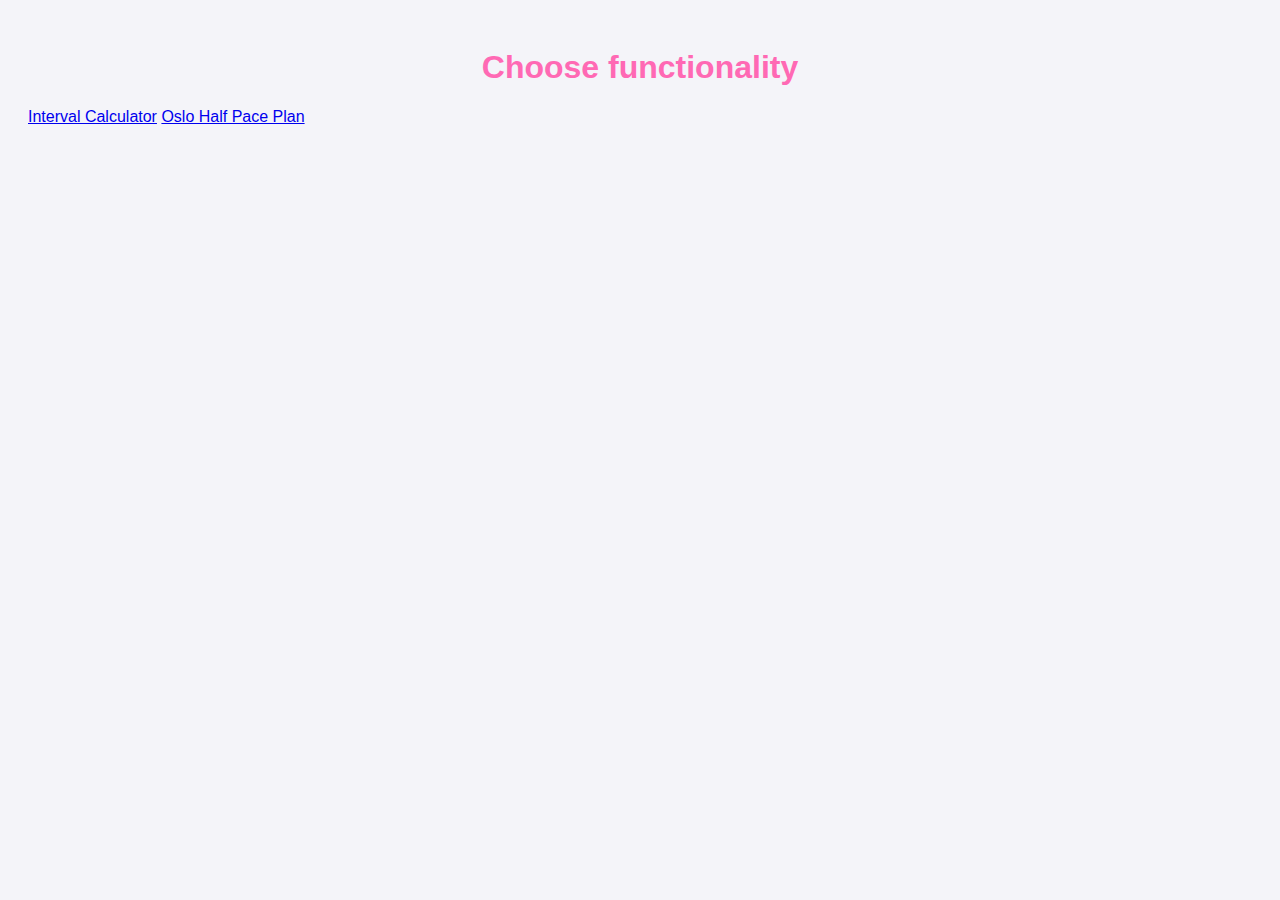
<file: index.html>
<!DOCTYPE html>
<html lang="en">
<head>
    <meta charset="UTF-8">
    <meta name="viewport" content="width=device-width, initial-scale=1.0">
    <title>The Norwegian Running Nerd</title>
    <link rel="stylesheet" href="style.css">

</head>
<body>
    <h1 class="sr-only">Choose functionality</h1>
    <a href="interval-calculator.html">Interval Calculator</a>
    <a href="oslo-marathon.html">Oslo Half Pace Plan</a>
</body>
</html>
</file>
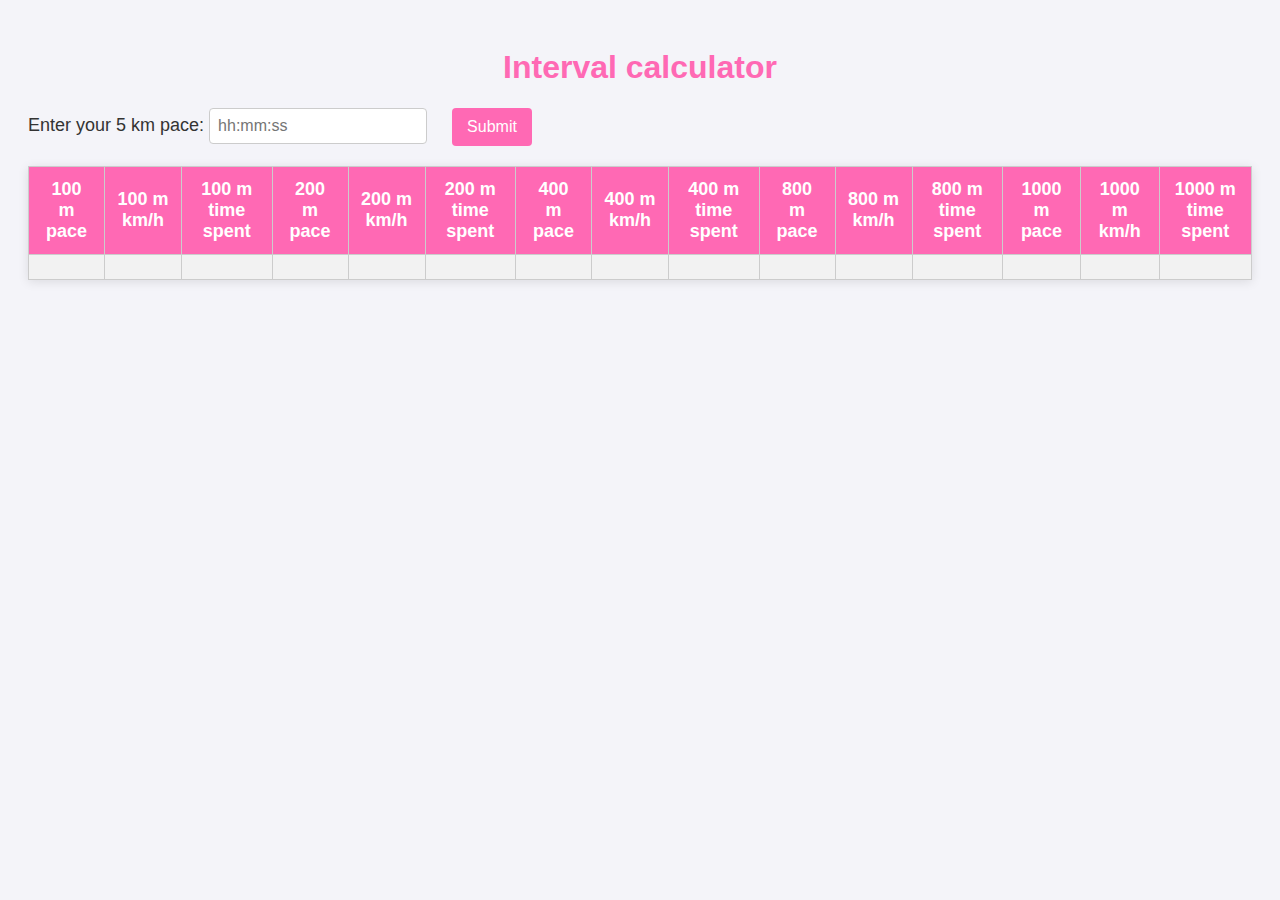
<file: interval-calculator.html>
<!DOCTYPE html>
<html lang="en">
<head>
    <meta charset="UTF-8">
    <meta name="viewport" content="width=device-width, initial-scale=1.0">
    <title>Interval calculator</title>
    <link rel="stylesheet" href="style.css">
    <script src="https://code.highcharts.com/highcharts.js"></script>

</head>
<body>
    <h1 class="sr-only">Interval calculator</h1>
    <label>Enter your 5 km pace:
        <input type="text" id="pace" placeholder="hh:mm:ss">
    </label>
    <button id="submit" type="submit">Submit</button>
    <table>
        <tr>
            <th>100 m pace</th>
            <th>100 m km/h</th>
            <th>100 m time spent</th>
            <th>200 m pace</th>
            <th>200 m km/h</th>
            <th>200 m time spent</th> 
            <th>400 m pace</th>
            <th>400 m km/h</th>
            <th>400 m time spent</th>
            <th>800 m pace</th>
            <th>800 m km/h</th>
            <th>800 m time spent</th>
            <th>1000 m pace</th>
            <th>1000 m km/h</th>
            <th>1000 m time spent</th>
        </tr>
        <tr>
            <td class="interval" data-distance="100" data-type="pace"></td>
            <td class="interval" data-distance="100" data-type="kmh"></td>
            <td class="interval" data-distance="100" data-type="time"></td>
            <td class="interval" data-distance="200" data-type="pace"></td>
            <td class="interval" data-distance="200" data-type="kmh"></td>
            <td class="interval" data-distance="200" data-type="time"></td>
            <td class="interval" data-distance="400" data-type="pace"></td>
            <td class="interval" data-distance="400" data-type="kmh"></td>
            <td class="interval" data-distance="400" data-type="time"></td>
            <td class="interval" data-distance="800" data-type="pace"></td>
            <td class="interval" data-distance="800" data-type="kmh"></td>
            <td class="interval" data-distance="800" data-type="time"></td>
            <td class="interval" data-distance="1000" data-type="pace"></td>
            <td class="interval" data-distance="1000" data-type="kmh"></td>
            <td class="interval" data-distance="1000" data-type="time"></td>
        </tr>
    </table>
    <script src="interval-calculator.js"></script>
</body>

</html>
</file>
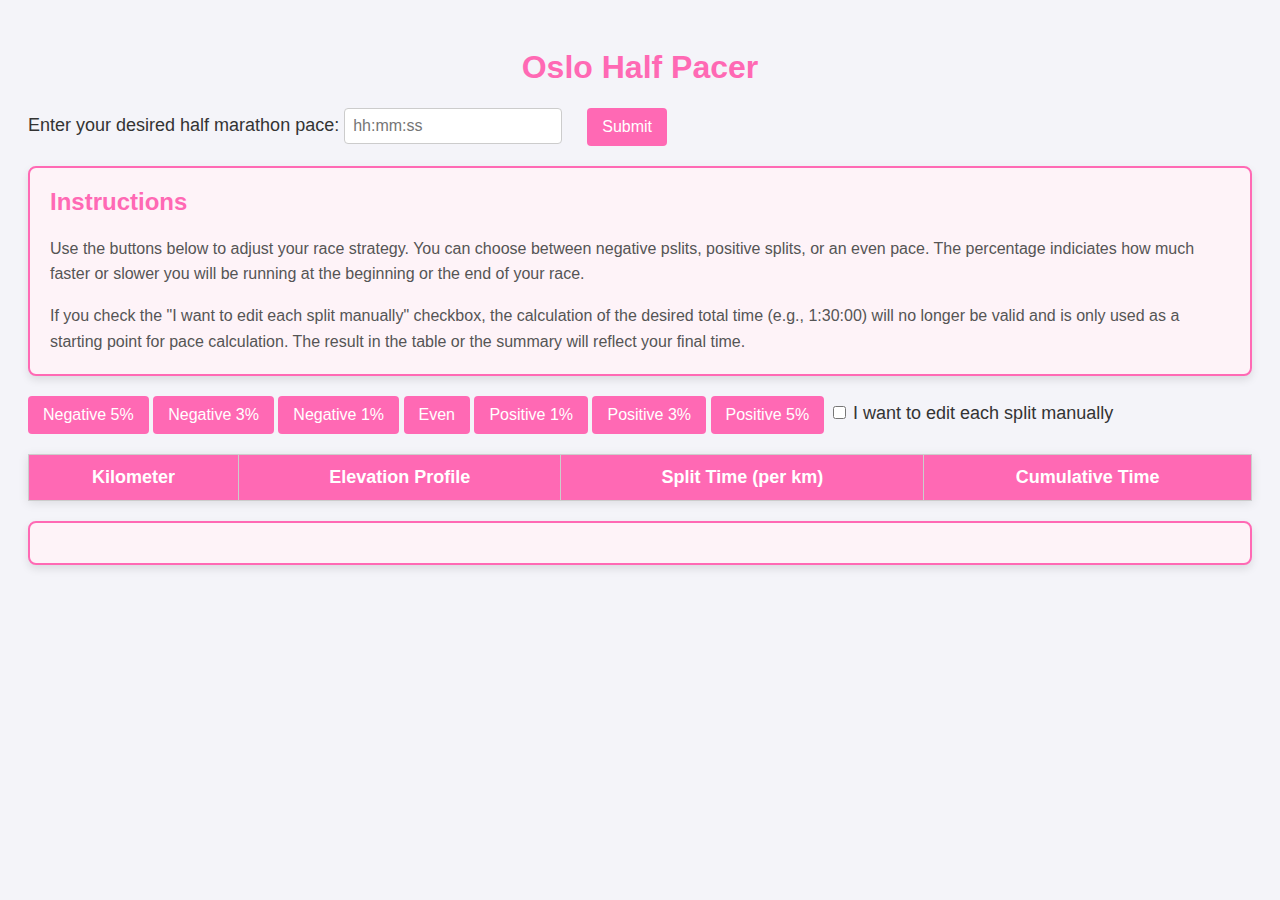
<file: oslo-marathon.html>
<!DOCTYPE html>
<html lang="en">
<head>
    <meta charset="UTF-8">
    <meta name="viewport" content="width=device-width, initial-scale=1.0">
    <title>Interval calculator</title>
    <link rel="stylesheet" href="style.css">
    <script src="https://code.highcharts.com/highcharts.js"></script>
</head>
<body>
    <h1 class="sr-only">Oslo Half Pacer</h1>
    <div class="submit-pace m-20">
        <label>Enter your desired half marathon pace:
            <input type="text" id="desiredTime" placeholder="hh:mm:ss">
        </label>
        <button id="submithalf" type="submit">Submit</button>
    </div>

    <div class="instruction-box m-20">
        <h2>Instructions</h2>
        <p>Use the buttons below to adjust your race strategy. You can choose between
            negative pslits, positive splits, or an even pace. The percentage indiciates 
            how much faster or slower you will be running at the beginning or the end of your race.
        </p>
        <p>
            If you check the "I want to edit each split manually" checkbox, the calculation of the 
            desired total time (e.g., 1:30:00) will no longer be valid and is only used as a starting 
            point for pace calculation. The result in the table or the summary will reflect your final time.
        </p>
    </div>
    
    <div class="split-buttons m-20">
        <button id="n5">Negative 5%</button>
        <button id="n3">Negative 3%</button>
        <button id="n1">Negative 1%</button>
        <button id="default">Even</button>
        <button id="p1">Positive 1%</button>
        <button id="p3">Positive 3%</button>
        <button id="p5">Positive 5%</button>
        <input type="checkbox" id="manual">
        <label for="manual">I want to edit each split manually</label>
    </div>
    <table id="splitTable">
        <thead>
            <tr id="headerRow">
                <th>Kilometer</th>
                <th>Elevation Profile</th>
                <th>Split Time (per km)</th>
                <th>Cumulative Time</th>
            </tr>
        </thead>
        <tbody>
        </tbody>
    </table>
    <div id="summary" class="summary">
    </div>
    <div id="chart-container"></div>
</body>
<script src="oslo-marathon.js"></script>
</html>
</file>
<file: style.css>
body {
    font-family: Arial, sans-serif;
    background-color: #f4f4f9;
    color: #333;
    padding: 20px;
}

h1 {
    text-align: center;
    color: #ff69b4; /* Hot pink */
}

h2 {
    color: #ff69b4; /* Hot pink */
}

label {
    font-size: 18px;
    margin-right: 10px;
}

input[type="text"] {
    padding: 8px;
    width: 200px;
    font-size: 16px;
    border: 1px solid #ccc;
    border-radius: 4px;
    margin-right: 10px;
}

button {
    padding: 10px 15px;
    font-size: 16px;
    background-color: #ff69b4; /* Hot pink */
    color: white;
    border: none;
    border-radius: 4px;
    cursor: pointer;
    vertical-align: middle;
}

button:hover {
    background-color: #ff82c8; /* Slightly lighter hot pink */
}

button:active {
    background-color: #ff5094;
    transform: scale(0.98);
}

button.active {
    background-color: #ff5094;
    border: 2px solid #ff82c8;
    transform: scale(1);
}

table {
    width: 100%;
    border-collapse: collapse;
    margin-top: 20px;
    box-shadow: 0 2px 10px rgba(0, 0, 0, 0.1);
    border: 1px solid #ccc; /* Slight border around the table */
}

th, td {
    padding: 12px;
    text-align: center;
    border: 1px solid #ccc; /* Border around each cell */
}

th {
    background-color: #ff69b4; /* Hot pink */
    color: white;
    font-size: 18px;
}

td {
    font-size: 16px;
}

tr:nth-child(even) {
    background-color: #f2f2f2;
}

tr:hover {
    background-color: #e9e9e9;
}

#summary span {
    font-weight: 700;
}

.m-20 {
    margin-bottom: 20px;
}

.instruction-box, .summary {
    margin: 20px 0;
    padding: 20px;
    background-color: #fef3f8;
    border: 2px solid #ff69b4;
    border-radius: 8px;
    box-shadow: 0 4px 8px rgba(0, 0, 0, 0.1); /* Slight shadow */
    font-family: Arial, sans-serif;
}

.instruction-box h2, .summary h2 {
    color: #ff69b4;
    margin-top: 0;
    font-size: 24px;
}

.instruction-box p, .summary p {
    font-size: 16px;
    color: #555;
    line-height: 1.6;
    margin-bottom: 10px;
}

.instruction-box p:last-child, .summary p:last-child {
    margin-bottom: 0;
}


td label {
    display: inline-block;
    font-size: 14px;
    font-weight: bold;
    margin-right: 10px;
}

td input[type="number"] {
    width: 50px;
    padding: 5px;
    margin-right: 5px;
    border: 1px solid #ccc;
    border-radius: 5px;
    font-size: 14px;
}
</file>
